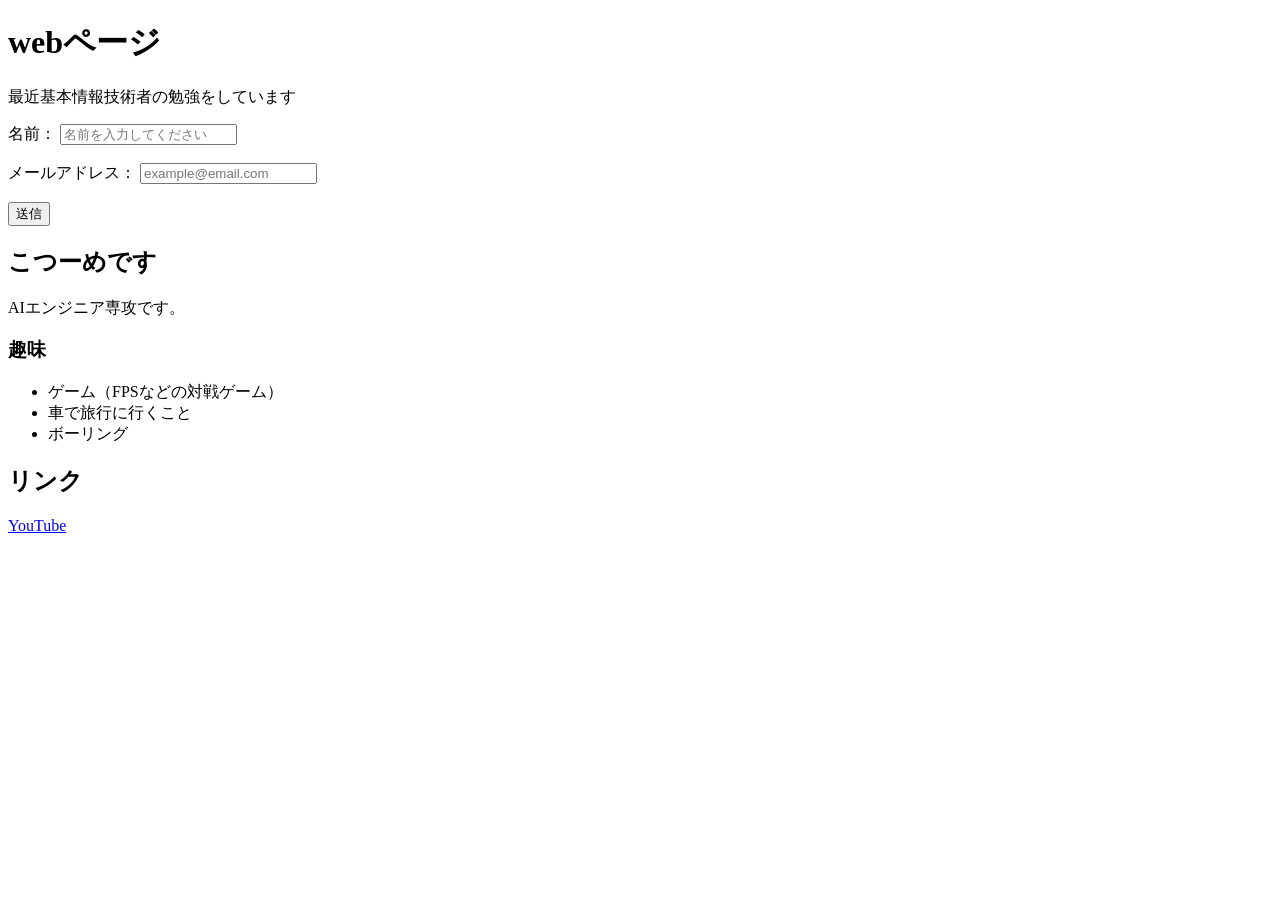
<file: session02/exercise/index.html>
<!DOCTYPE html>
<html lang="ja">
<head>
    <meta charset="UTF-8">
    <meta name="viewport" content="width=device-width, initial-scale=1.0">
    <title>プロフィール</title>
</head>
<body>
    <header>

    <h1>webページ</h1>

    <p>
        最近基本情報技術者の勉強をしています
    </p>
    </header>

    <form action="#" method="post">
        <div>
            <label for="name">名前：</label>
            <input type="text"  placeholder="名前を入力してください">
        </div>
        <br>
        <div>
            <label for="email">メールアドレス：</label>
            <input type="email"   placeholder="example@email.com">
        </div>
        <br>
        <div>
            <button type="submit">送信</button>
        </div>
    </form>

    <main>
        <section>

        </section>
    <h2>こつーめです</h2> 
    <p>AIエンジニア専攻です。</p>
    <h3>趣味</h3>
    </section>

    <section> 
    <ul>
        <li>ゲーム（FPSなどの対戦ゲーム）</li>
        <li>車で旅行に行くこと</li>
        <li>ボーリング</li>
    </ul>

    <h2>リンク</h2>
    <p>
        <a href="https://www.youtube.com" target="_blank" rel="noopener noreferrer">YouTube</a>
    </p>
    </section>

</main>

</body>
</html>
</file>
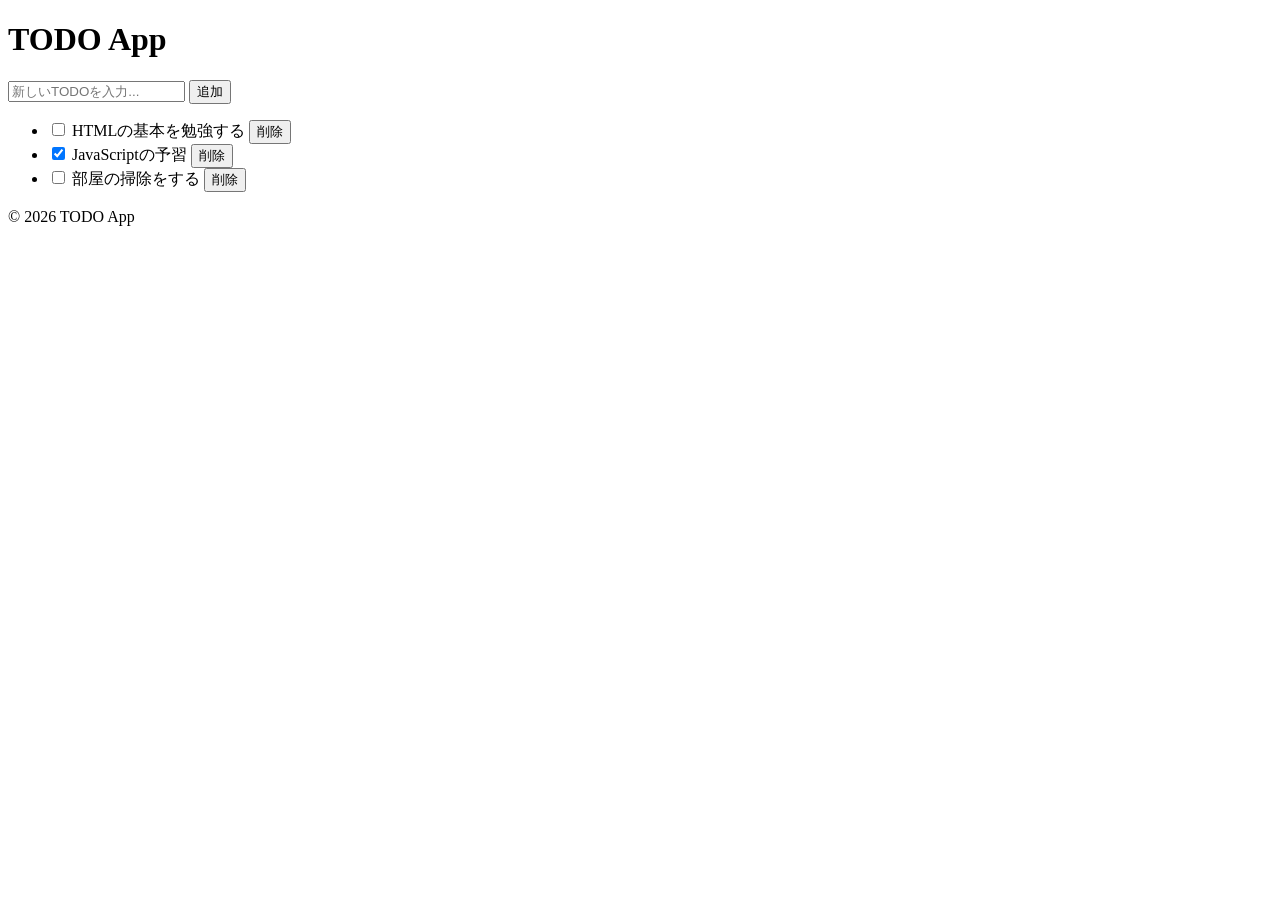
<file: session02/exercise/todo.html>
<!doctype html>
<html lang="ja">
  <head>
    <meta charset="UTF-8" />
    <meta name="viewport" content="width=device-width, initial-scale=1.0" />
    <title>TODO App</title>
  </head>
  <body>
    
    <header>
      <h1>TODO App</h1>
    </header>
    
    <main>
      <form id="todo-form">
        <input type="text" id="todo-input" placeholder="新しいTODOを入力..." required />
        <button type="submit">追加</button>
      </form>
      <ul id="todo-list">
        <li>
          <label>
            <input type="checkbox" />
            <span>HTMLの基本を勉強する</span>
          </label>
          <button type="button">削除</button>
        </li>

        <li>
          <label>
            <input type="checkbox" checked />
            <span>JavaScriptの予習</span>
          </label>
          <button type="button">削除</button>
        </li>

        <li>
          <label>
            <input type="checkbox" />
            <span>部屋の掃除をする</span>
          </label>
          <button type="button">削除</button>
        </li>
      </ul>
    </main>

    <footer>
      <p>&copy; 2026 TODO App</p>
    </footer>
  </body>
</html>
</file>
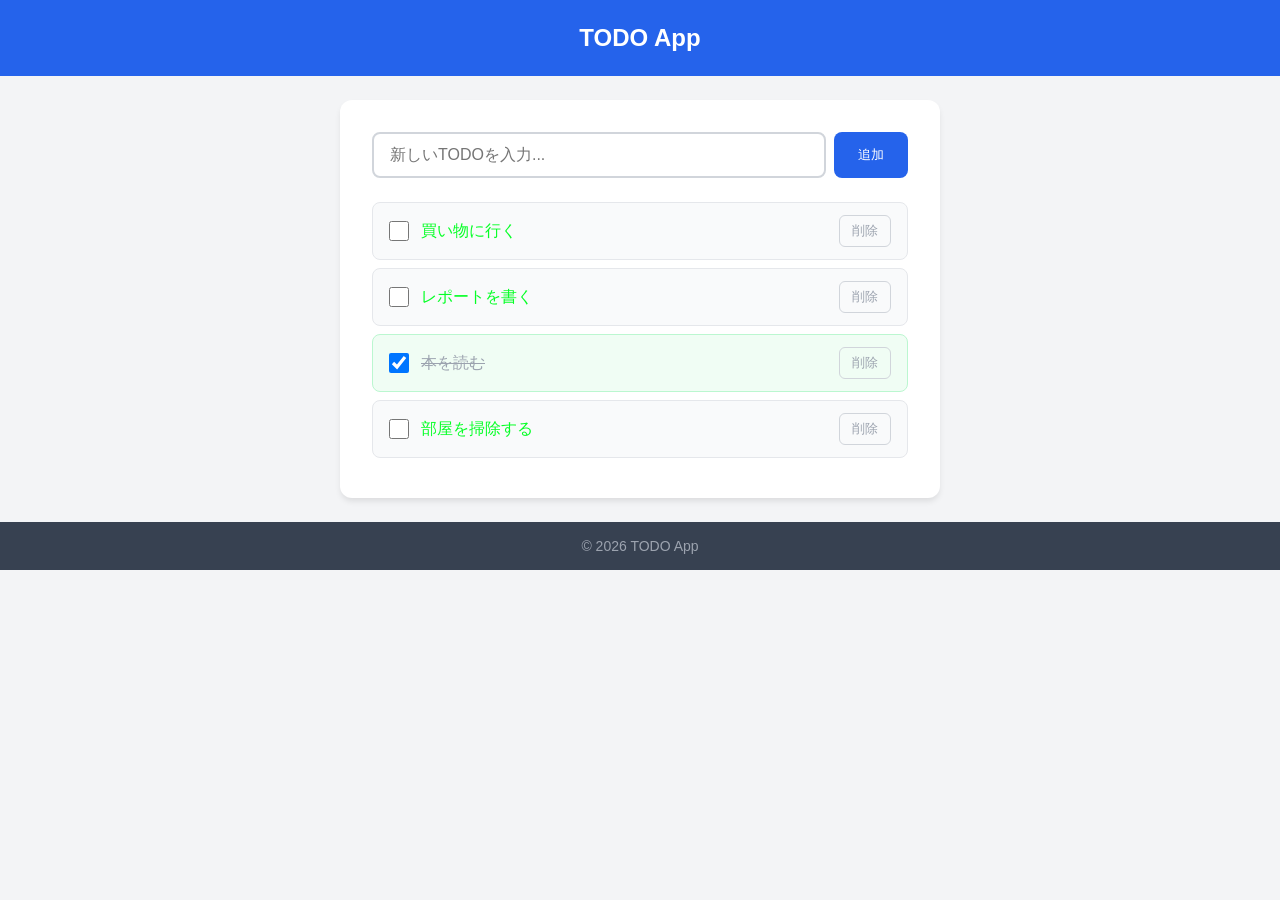
<file: session03/exercise/todo.html>
<!doctype html>
<html lang="ja">
  <head>
    <meta charset="UTF-8" />
    <meta name="viewport" content="width=device-width, initial-scale=1.0" />
    <title>TODO App</title>
    <!-- ヒント: 外部CSSファイルを読み込もう -->
    <link rel="stylesheet" href="style.css">
  </head>

  <body>
    <!-- ヘッダー（第2回の正解にclass名を追加） -->
    <header class="header">
      <h1>TODO App</h1>
    </header>

    <!-- メインコンテンツ -->
    <main class="todo-card">
      <!-- TODO入力エリア -->
      <form id="todo-form" class="input-area">
        <input
          type="text"
          id="todo-input"
          class="todo-input"
          placeholder="新しいTODOを入力..."
        />
        <button type="submit" class="todo-button">追加</button>
      </form>

      <!-- TODOリスト -->
      <ul id="todo-list" class="todo-list">
        <li class="todo-item">
          <label class="todo-label">
            <input type="checkbox" class="todo-checkbox" />
            <span class="todo-title">買い物に行く</span>
          </label>
          <button class="delete-button">削除</button>
        </li>

        <li class="todo-item">
          <label class="todo-label">
            <input type="checkbox" class="todo-checkbox" />
            <span class="todo-title">レポートを書く</span>
          </label>
          <button class="delete-button">削除</button>
        </li>

        <li class="todo-item done">
          <label class="todo-label">
            <input type="checkbox" class="todo-checkbox" checked />
            <span class="todo-title">本を読む</span>
          </label>
          <button class="delete-button">削除</button>
        </li>

        <li class="todo-item">
          <label class="todo-label">
            <input type="checkbox" class="todo-checkbox" />
            <span class="todo-title">部屋を掃除する</span>
          </label>
          <button class="delete-button">削除</button>
        </li>
      </ul>
    </main>

    <!-- フッター -->
    <footer class="footer">
      <p>&copy; 2026 TODO App</p>
    </footer>
  </body>
</html>
</file>
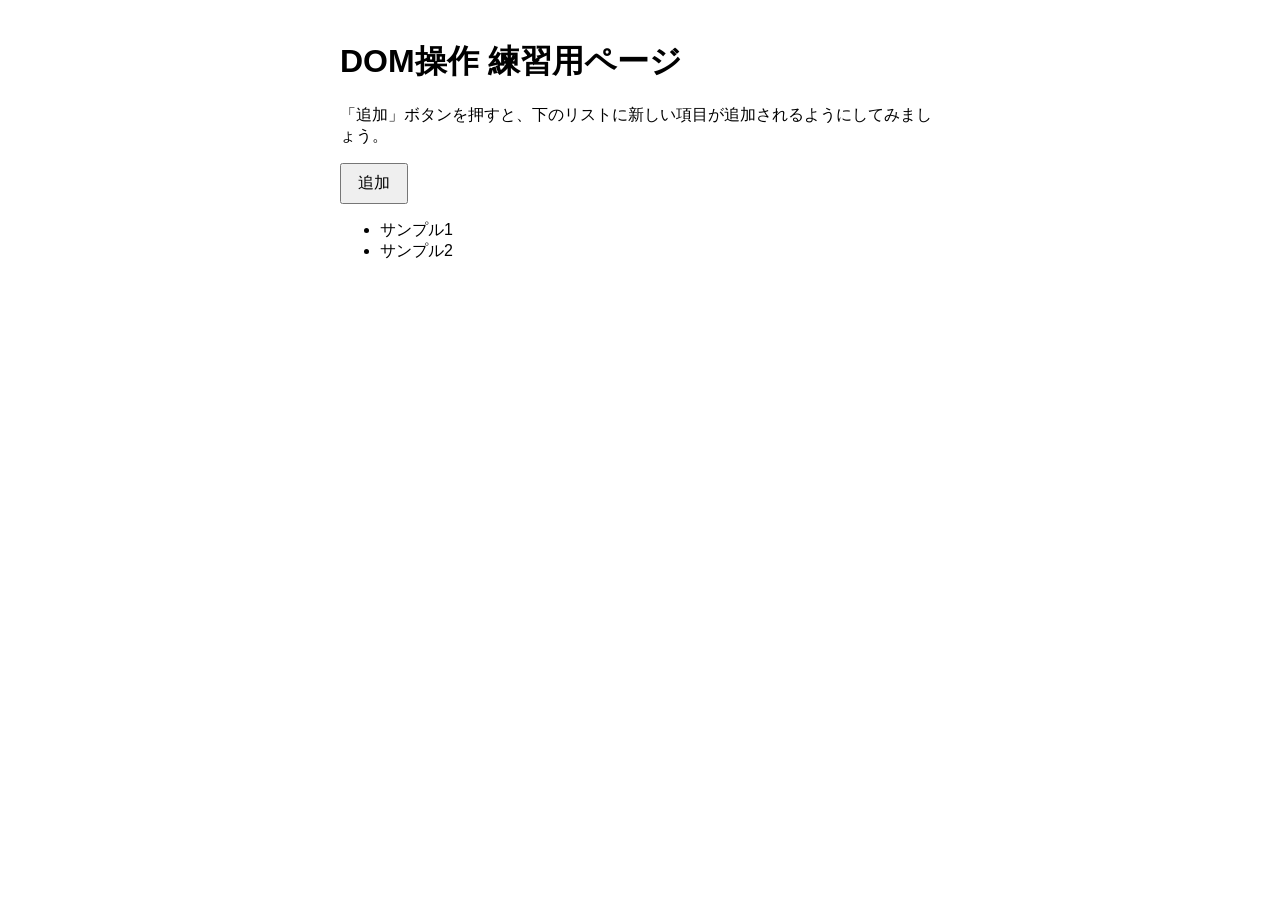
<file: session04/exercise/dom-example.html>
<!doctype html>
<html lang="ja">
  <head>
    <meta charset="UTF-8" />
    <title>DOM操作 練習用</title>
    <style>
      body {
        font-family: sans-serif;
        max-width: 600px;
        margin: 40px auto;
        padding: 0 20px;
      }
      button {
        padding: 8px 16px;
        font-size: 16px;
        cursor: pointer;
      }
      ul {
        margin-top: 16px;
      }
    </style>
  </head>
  <body>
    <h1>DOM操作 練習用ページ</h1>

    <p>
      「追加」ボタンを押すと、下のリストに新しい項目が追加されるようにしてみましょう。
    </p>

    <button id="add-item-btn">追加</button>

    <ul id="item-list">
      <li>サンプル1</li>
      <li>サンプル2</li>
    </ul>

    <script>
      // 要素の取得 アイテムを追加するボタンとリストを取得
      const addItemBtn = document.getElementById("add-item-btn");
      const itemList = document.getElementById("item-list");

// 「追加」ボタンをクリックしたときの処理
      addItemBtn.addEventListener("click", () => {
  // 新しいli要素を作成して追加
      const newItem = document.createElement("li");
      newItem.textContent = "二郎系ラーメン";
      itemList.appendChild(newItem);
      });// ↓↓↓ ここから下に、スライドのコードを書いてください ↓↓↓
    </script>
  </body>
</html>
</file>
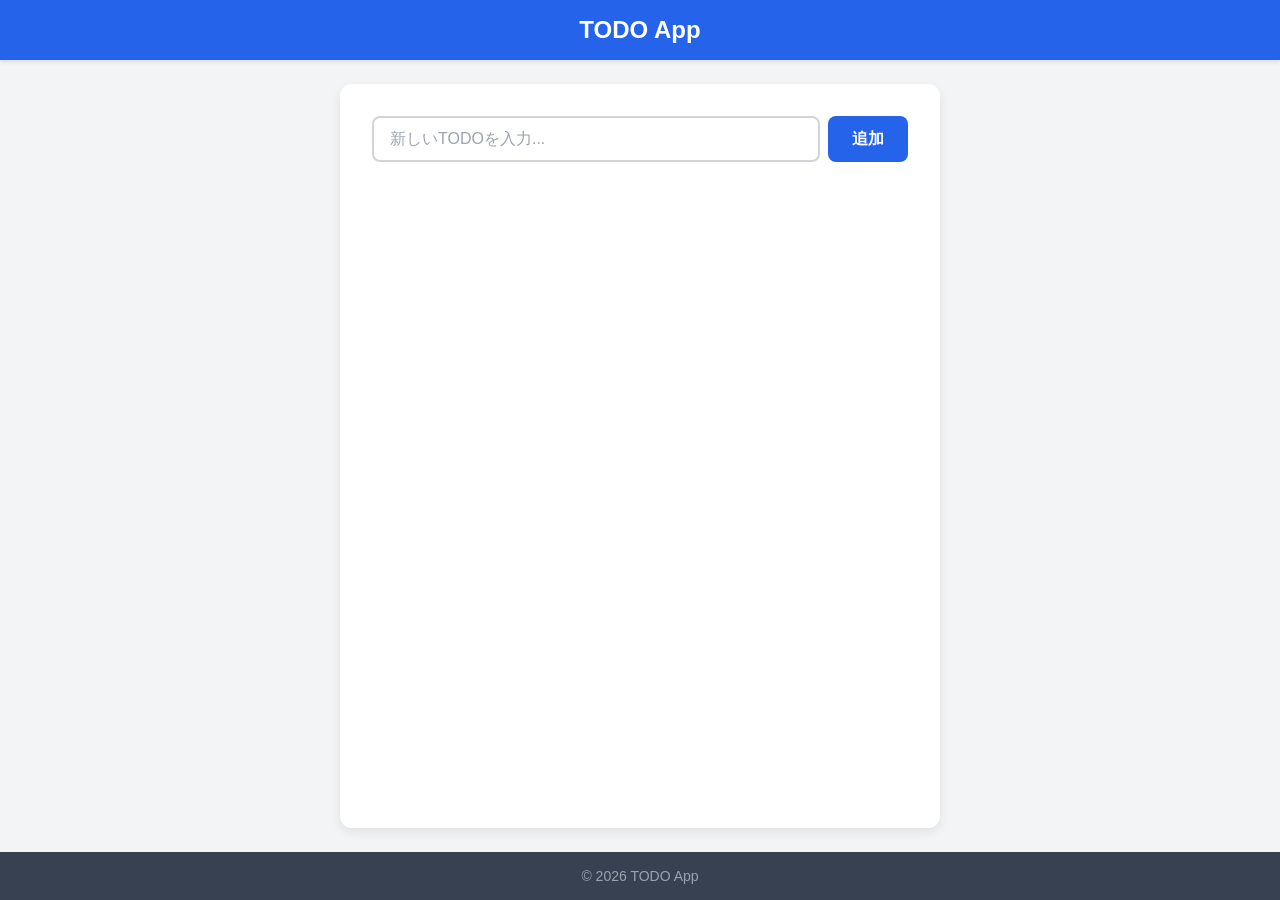
<file: session04/exercise/todo.html>
<!DOCTYPE html>
<html lang="ja">
<head>
  <meta charset="UTF-8">
  <meta name="viewport" content="width=device-width, initial-scale=1.0">
  <title>TODO App</title>
  <link rel="stylesheet" href="style.css">
</head>
<body>
  <!-- ヘッダー -->
  <header class="header">
    <h1>TODO App</h1>
  </header>

  <!-- メインコンテンツ -->
  <main class="todo-card">
      <!-- TODO入力フォーム -->
      <form id="todo-form" class="input-area">
        <input
          type="text"
          id="todo-input"
          class="todo-input"
          placeholder="新しいTODOを入力..."
          autocomplete="off"
        >
        <button type="submit" class="todo-button">追加</button>
      </form>

      <!-- TODOリスト（JavaScriptで動的に生成する） -->
      <ul id="todo-list" class="todo-list">
        <!-- ここにJavaScriptでTODOアイテムが追加されます -->
      </ul>

  </main>

  <!-- フッター -->
  <footer class="footer">
    <p>&copy; 2026 TODO App</p>
  </footer>

  <!-- JavaScriptの読み込み（bodyの最後に配置） -->
  <script src="app.js"></script>
</body>
</html>
</file>
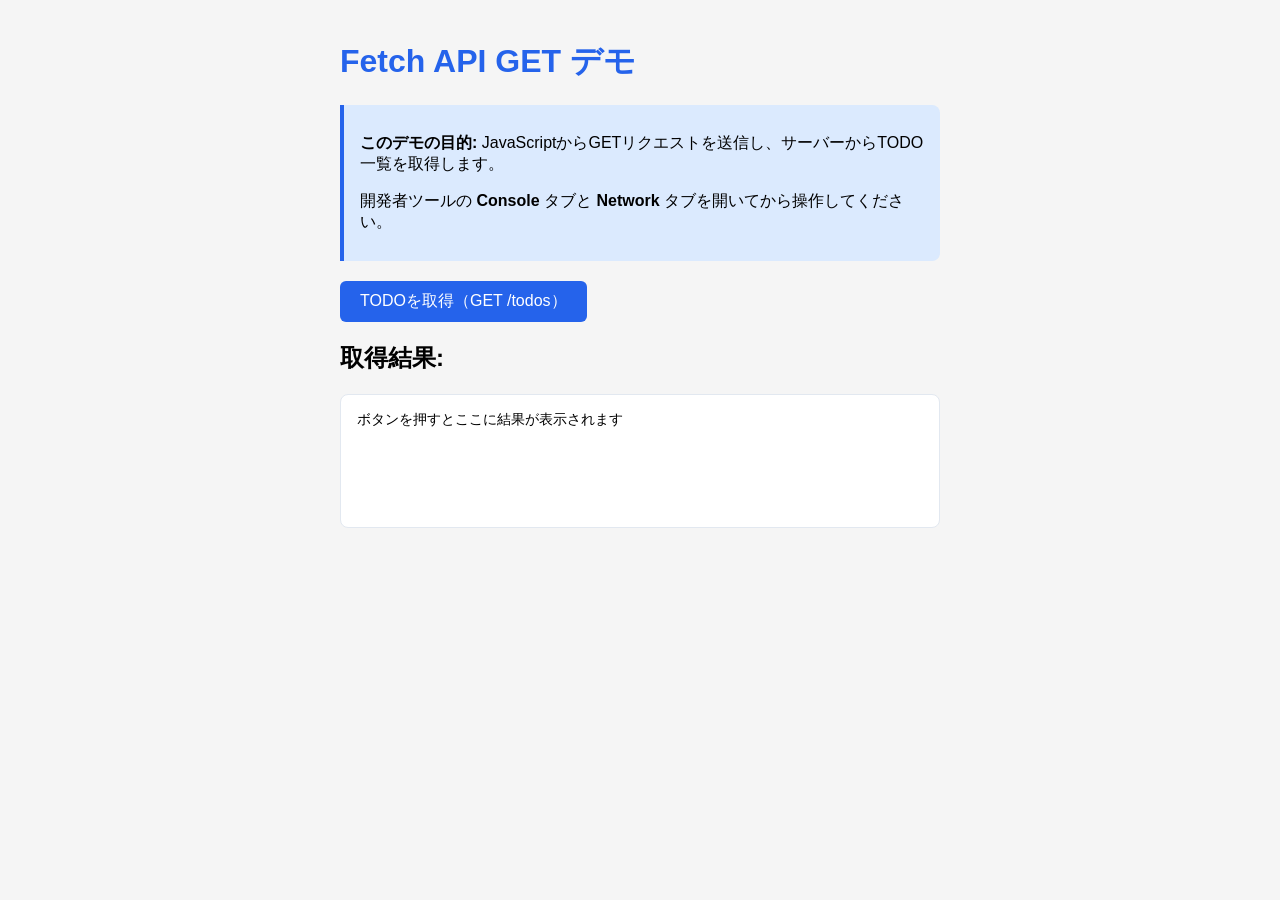
<file: session07/exercise/fetch-get-example.html>
<!DOCTYPE html>
<html lang="ja">
<head>
  <meta charset="UTF-8">
  <meta name="viewport" content="width=device-width, initial-scale=1.0">
  <title>Fetch API GET デモ</title>
  <style>
    body {
      font-family: "Helvetica Neue", Arial, "Hiragino Kaku Gothic ProN", sans-serif;
      max-width: 600px;
      margin: 40px auto;
      padding: 0 20px;
      background-color: #f5f5f5;
    }
    h1 {
      color: #2563eb;
    }
    button {
      background-color: #2563eb;
      color: white;
      border: none;
      padding: 10px 20px;
      border-radius: 6px;
      font-size: 16px;
      cursor: pointer;
    }
    button:hover {
      background-color: #1d4ed8;
    }
    #result {
      margin-top: 20px;
      padding: 16px;
      background-color: white;
      border-radius: 8px;
      border: 1px solid #e2e8f0;
      min-height: 100px;
      white-space: pre-wrap;
      font-family: monospace;
      font-size: 14px;
    }
    .info {
      background-color: #dbeafe;
      border-left: 4px solid #2563eb;
      padding: 12px 16px;
      margin-bottom: 20px;
      border-radius: 0 8px 8px 0;
    }
  </style>
</head>
<body>
  <h1>Fetch API GET デモ</h1>

  <div class="info">
    <p><strong>このデモの目的:</strong> JavaScriptからGETリクエストを送信し、サーバーからTODO一覧を取得します。</p>
    <p>開発者ツールの <strong>Console</strong> タブと <strong>Network</strong> タブを開いてから操作してください。</p>
  </div>

  <button onclick="getTodos()">TODOを取得（GET /todos）</button>

  <h2>取得結果:</h2>
  <div id="result">ボタンを押すとここに結果が表示されます</div>

  <script>
    // =====================================================
    // Fetch API を使った GET リクエストのデモ
    // =====================================================

    // サーバーのURL（FastAPIが起動しているアドレス）
    const API_URL = "http://localhost:8000";

    // async/await を使った GET リクエスト
    async function getTodos() {
      console.log("--- GET /todos を実行します ---");

      try {
        // Step 1: fetch() でGETリクエストを送信
        //   fetch() はデフォルトでGETメソッドを使う
        console.log("Step 1: fetch() でリクエスト送信...");
        const response = await fetch(`${API_URL}/todos`);

        // Step 2: レスポンスのステータスを確認
        console.log("Step 2: レスポンス受信");
        console.log("  ステータスコード:", response.status);
        console.log("  OK?:", response.ok);

        // Step 3: レスポンスのbodyをJSON形式で解析
        //   response.json() はPromiseを返すのでawaitが必要
        console.log("Step 3: JSONを解析中...");
        const data = await response.json();

        // Step 4: 取得したデータを表示
        console.log("Step 4: データ取得完了!");
        console.log("  取得したTODO一覧:", data);
        console.log("  TODO数:", data.length);

        // 画面にも表示
        const resultDiv = document.getElementById("result");
        resultDiv.textContent = JSON.stringify(data, null, 2);

      } catch (error) {
        // エラーが発生した場合（サーバーが起動していない、CORSエラーなど）
        console.error("エラーが発生しました:", error);
        document.getElementById("result").textContent =
          "エラー: " + error.message + "\n\nサーバーが起動しているか確認してください。\nCORSエラーの場合はConsoleを確認してください。";
      }
    }
  </script>
</body>
</html>
</file>
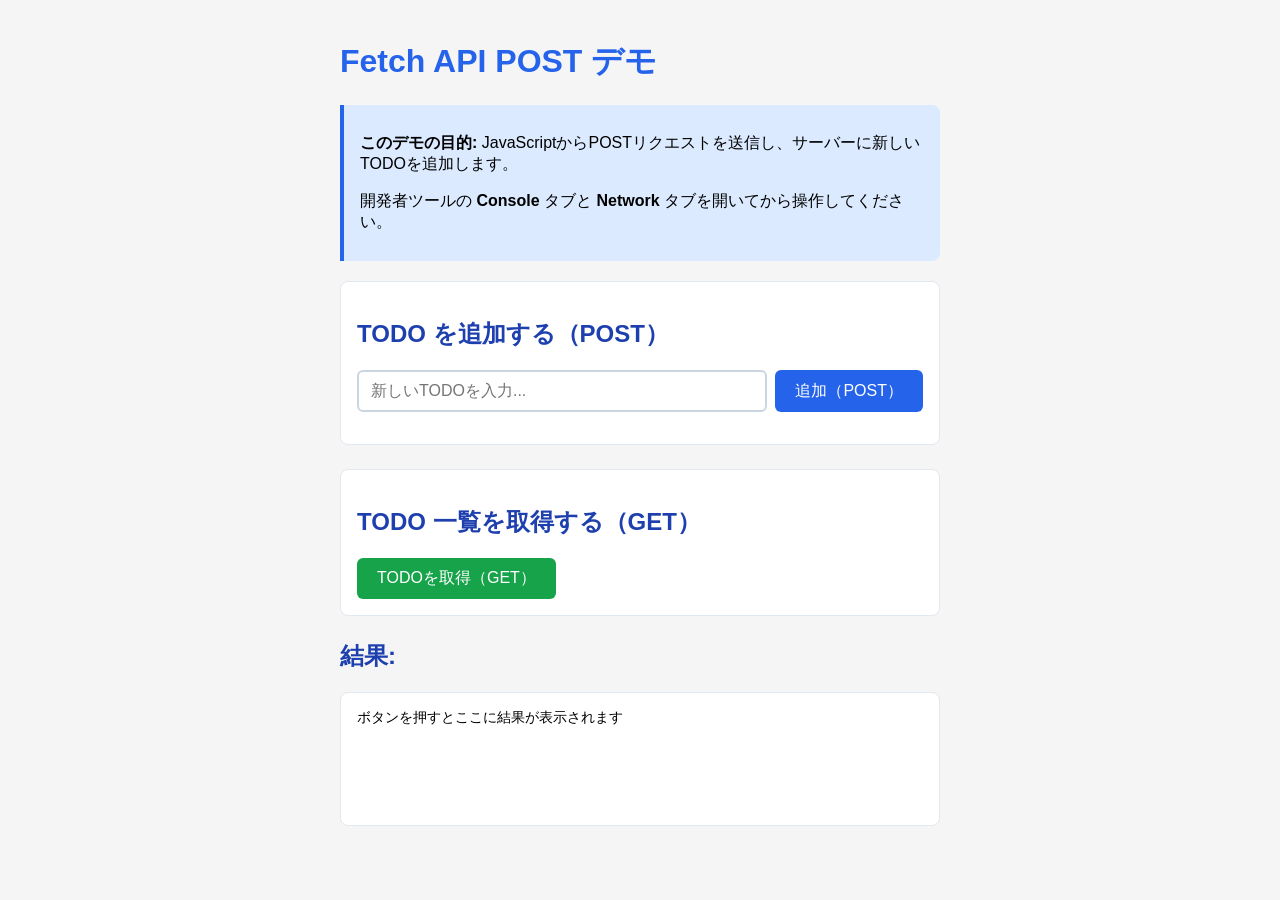
<file: session07/exercise/fetch-post-example.html>
<!DOCTYPE html>
<html lang="ja">
<head>
  <meta charset="UTF-8">
  <meta name="viewport" content="width=device-width, initial-scale=1.0">
  <title>Fetch API POST デモ</title>
  <style>
    body {
      font-family: "Helvetica Neue", Arial, "Hiragino Kaku Gothic ProN", sans-serif;
      max-width: 600px;
      margin: 40px auto;
      padding: 0 20px;
      background-color: #f5f5f5;
    }
    h1 {
      color: #2563eb;
    }
    h2 {
      color: #1e40af;
    }
    .input-group {
      display: flex;
      gap: 8px;
      margin-bottom: 16px;
    }
    input[type="text"] {
      flex: 1;
      padding: 10px 12px;
      border: 2px solid #cbd5e1;
      border-radius: 6px;
      font-size: 16px;
    }
    input[type="text"]:focus {
      outline: none;
      border-color: #2563eb;
    }
    button {
      background-color: #2563eb;
      color: white;
      border: none;
      padding: 10px 20px;
      border-radius: 6px;
      font-size: 16px;
      cursor: pointer;
    }
    button:hover {
      background-color: #1d4ed8;
    }
    .btn-green {
      background-color: #16a34a;
    }
    .btn-green:hover {
      background-color: #15803d;
    }
    #result {
      margin-top: 20px;
      padding: 16px;
      background-color: white;
      border-radius: 8px;
      border: 1px solid #e2e8f0;
      min-height: 100px;
      white-space: pre-wrap;
      font-family: monospace;
      font-size: 14px;
    }
    .info {
      background-color: #dbeafe;
      border-left: 4px solid #2563eb;
      padding: 12px 16px;
      margin-bottom: 20px;
      border-radius: 0 8px 8px 0;
    }
    .section {
      margin-bottom: 24px;
      padding: 16px;
      background-color: white;
      border-radius: 8px;
      border: 1px solid #e2e8f0;
    }
  </style>
</head>
<body>
  <h1>Fetch API POST デモ</h1>

  <div class="info">
    <p><strong>このデモの目的:</strong> JavaScriptからPOSTリクエストを送信し、サーバーに新しいTODOを追加します。</p>
    <p>開発者ツールの <strong>Console</strong> タブと <strong>Network</strong> タブを開いてから操作してください。</p>
  </div>

  <div class="section">
    <h2>TODO を追加する（POST）</h2>
    <div class="input-group">
      <input type="text" id="todoInput" placeholder="新しいTODOを入力...">
      <button onclick="addTodo()">追加（POST）</button>
    </div>
  </div>

  <div class="section">
    <h2>TODO 一覧を取得する（GET）</h2>
    <button class="btn-green" onclick="getTodos()">TODOを取得（GET）</button>
  </div>

  <h2>結果:</h2>
  <div id="result">ボタンを押すとここに結果が表示されます</div>

  <script>
    // =====================================================
    // Fetch API を使った POST リクエストのデモ
    // =====================================================

    const API_URL = "http://localhost:8000";

    // ----- GET: TODO一覧を取得 -----
    async function getTodos() {
      console.log("--- GET /todos を実行します ---");
      try {
        const response = await fetch(`${API_URL}/todos`);
        const data = await response.json();
        console.log("取得したTODO一覧:", data);
        document.getElementById("result").textContent =
          "GET /todos のレスポンス:\n" + JSON.stringify(data, null, 2);
      } catch (error) {
        console.error("GETエラー:", error);
        document.getElementById("result").textContent = "エラー: " + error.message;
      }
    }

    // ----- POST: 新しいTODOを追加 -----
    async function addTodo() {
      const input = document.getElementById("todoInput");
      const title = input.value.trim();

      if (!title) {
        alert("TODOを入力してください");
        return;
      }

      console.log("--- POST /todos を実行します ---");
      console.log("送信するデータ:", { title: title });

      try {
        // Step 1: POSTリクエストの設定
        //   method: HTTPメソッドを指定
        //   headers: 送信するデータの形式を宣言
        //   body: 送信するデータ（JSON文字列に変換）
        const requestBody = { title: title };
        console.log("Step 1: リクエスト設定");
        console.log("  method: POST");
        console.log("  Content-Type: application/json");
        console.log("  body (JSオブジェクト):", requestBody);
        console.log("  body (JSON文字列):", JSON.stringify(requestBody));

        // Step 2: fetch() でPOSTリクエストを送信
        console.log("Step 2: fetch() でリクエスト送信...");
        const response = await fetch(`${API_URL}/todos`, {
          method: "POST",
          headers: {
            "Content-Type": "application/json"
          },
          body: JSON.stringify(requestBody)
        });

        // Step 3: レスポンスを確認
        console.log("Step 3: レスポンス受信");
        console.log("  ステータスコード:", response.status);
        const data = await response.json();
        console.log("  レスポンスデータ:", data);
        console.log("  サーバーが付与したID:", data.id);

        // Step 4: 画面に表示
        document.getElementById("result").textContent =
          "POST /todos のレスポンス:\n" + JSON.stringify(data, null, 2);

        // 入力欄をクリア
        input.value = "";

      } catch (error) {
        console.error("POSTエラー:", error);
        document.getElementById("result").textContent = "エラー: " + error.message;
      }
    }

    // Enterキーでも追加できるようにする
    document.getElementById("todoInput").addEventListener("keydown", function(e) {
      if (e.key === "Enter") {
        addTodo();
      }
    });
  </script>
</body>
</html>
</file>
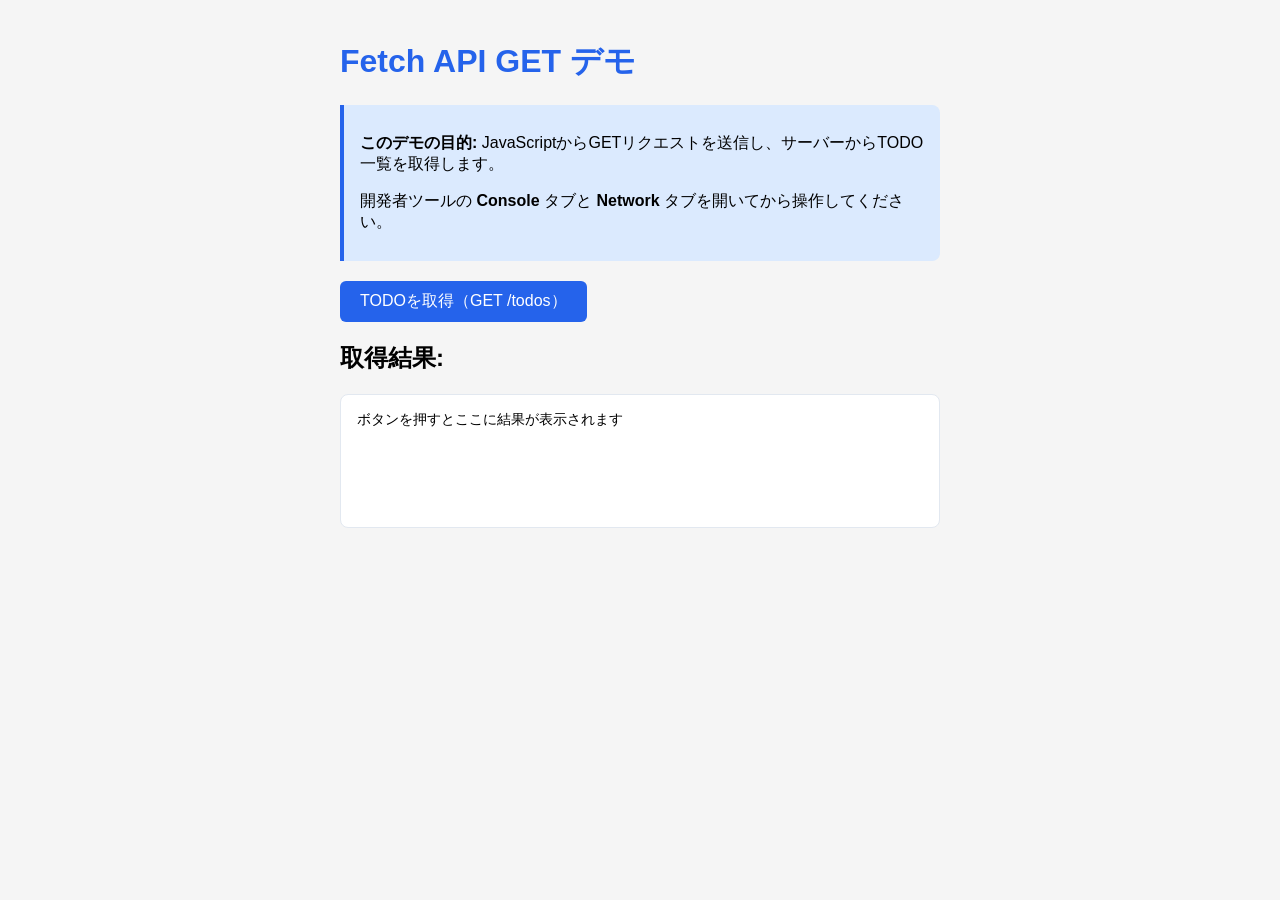
<file: session07/exercise/static/fetch-get-example.html>
<!doctype html>
<html lang="ja">
  <head>
    <meta charset="UTF-8" />
    <meta name="viewport" content="width=device-width, initial-scale=1.0" />
    <title>Fetch API GET デモ</title>
    <style>
      body {
        font-family:
          "Helvetica Neue", Arial, "Hiragino Kaku Gothic ProN", sans-serif;
        max-width: 600px;
        margin: 40px auto;
        padding: 0 20px;
        background-color: #f5f5f5;
      }
      h1 {
        color: #2563eb;
      }
      button {
        background-color: #2563eb;
        color: white;
        border: none;
        padding: 10px 20px;
        border-radius: 6px;
        font-size: 16px;
        cursor: pointer;
      }
      button:hover {
        background-color: #1d4ed8;
      }
      #result {
        margin-top: 20px;
        padding: 16px;
        background-color: white;
        border-radius: 8px;
        border: 1px solid #e2e8f0;
        min-height: 100px;
        white-space: pre-wrap;
        font-family: monospace;
        font-size: 14px;
      }
      .info {
        background-color: #dbeafe;
        border-left: 4px solid #2563eb;
        padding: 12px 16px;
        margin-bottom: 20px;
        border-radius: 0 8px 8px 0;
      }
    </style>
  </head>
  <body>
    <h1>Fetch API GET デモ</h1>

    <div class="info">
      <p>
        <strong>このデモの目的:</strong>
        JavaScriptからGETリクエストを送信し、サーバーからTODO一覧を取得します。
      </p>
      <p>
        開発者ツールの <strong>Console</strong> タブと
        <strong>Network</strong> タブを開いてから操作してください。
      </p>
    </div>

    <button onclick="getTodos()">TODOを取得（GET /todos）</button>

    <h2>取得結果:</h2>
    <div id="result">ボタンを押すとここに結果が表示されます</div>

    <script>
      // =====================================================
      // Fetch API を使った GET リクエストのデモ
      // =====================================================

      // このページは FastAPI の static フォルダから配信される。
      // 画面とAPIが同じサーバー（同一オリジン）なので、相対パス "/todos" で呼べる。

      // async/await を使った GET リクエスト
      async function getTodos() {
        console.log("--- GET /todos を実行します ---");

        try {
          // Step 1: fetch() でGETリクエストを送信
          //   fetch() はデフォルトでGETメソッドを使う
          console.log("Step 1: fetch() でリクエスト送信...");
          const response = await fetch("/todos");

          // Step 2: レスポンスのステータスを確認
          console.log("Step 2: レスポンス受信");
          console.log("  ステータスコード:", response.status);
          console.log("  OK?:", response.ok);

          // Step 3: レスポンスのbodyをJSON形式で解析
          //   response.json() はPromiseを返すのでawaitが必要
          console.log("Step 3: JSONを解析中...");
          const data = await response.json();

          // Step 4: 取得したデータを表示
          console.log("Step 4: データ取得完了!");
          console.log("  取得したTODO一覧:", data);
          console.log("  TODO数:", data.length);

          // 画面にも表示
          const resultDiv = document.getElementById("result");
          resultDiv.textContent = JSON.stringify(data, null, 2);
        } catch (error) {
          // エラーが発生した場合（サーバーが起動していないなど）
          console.error("エラーが発生しました:", error);
          document.getElementById("result").textContent =
            "エラー: " +
            error.message +
            "\n\nサーバーが起動しているか確認してください。";
        }
      }
    </script>
  </body>
</html>
</file>
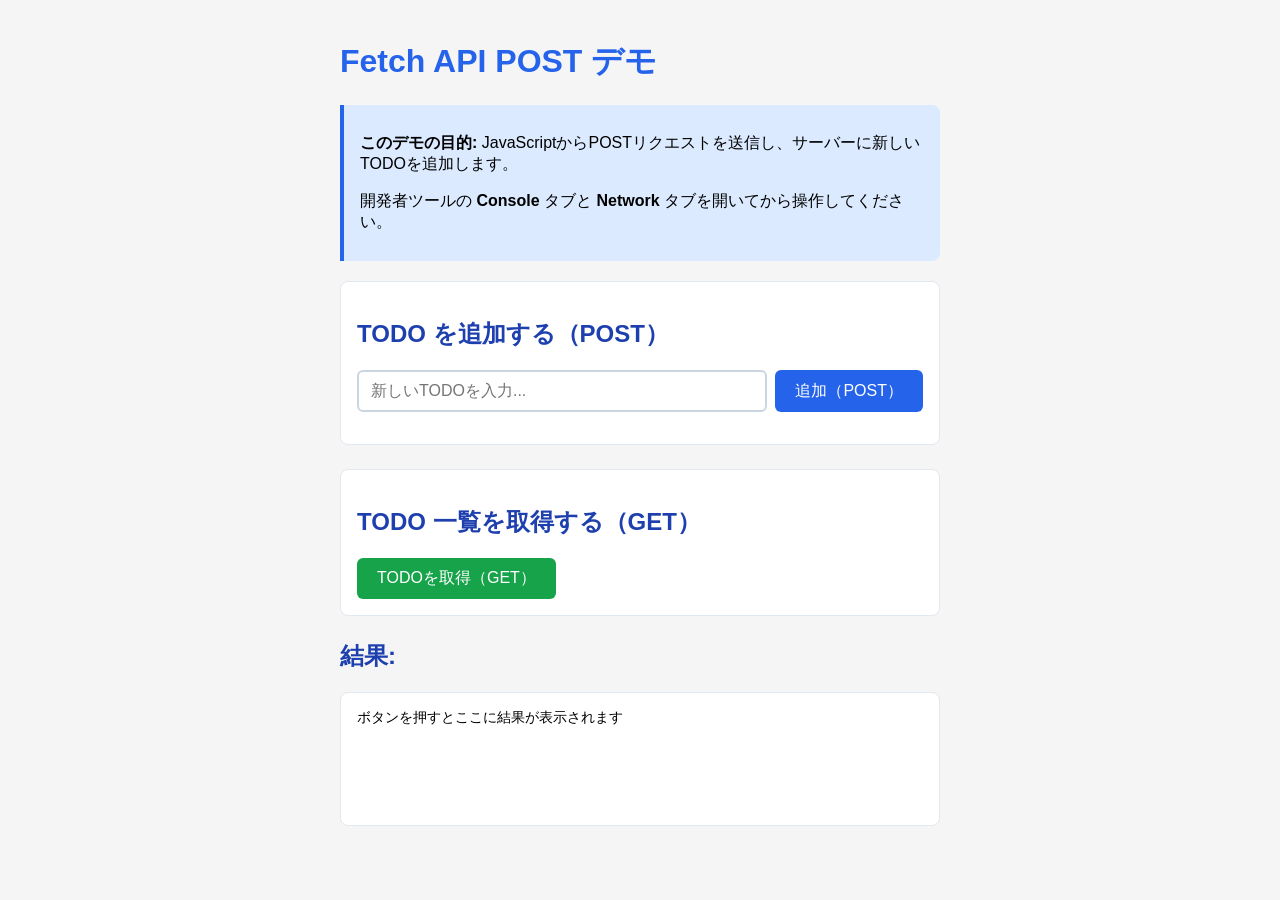
<file: session07/exercise/static/fetch-post-example.html>
<!doctype html>
<html lang="ja">
  <head>
    <meta charset="UTF-8" />
    <meta name="viewport" content="width=device-width, initial-scale=1.0" />
    <title>Fetch API POST デモ</title>
    <style>
      body {
        font-family:
          "Helvetica Neue", Arial, "Hiragino Kaku Gothic ProN", sans-serif;
        max-width: 600px;
        margin: 40px auto;
        padding: 0 20px;
        background-color: #f5f5f5;
      }
      h1 {
        color: #2563eb;
      }
      h2 {
        color: #1e40af;
      }
      .input-group {
        display: flex;
        gap: 8px;
        margin-bottom: 16px;
      }
      input[type="text"] {
        flex: 1;
        padding: 10px 12px;
        border: 2px solid #cbd5e1;
        border-radius: 6px;
        font-size: 16px;
      }
      input[type="text"]:focus {
        outline: none;
        border-color: #2563eb;
      }
      button {
        background-color: #2563eb;
        color: white;
        border: none;
        padding: 10px 20px;
        border-radius: 6px;
        font-size: 16px;
        cursor: pointer;
      }
      button:hover {
        background-color: #1d4ed8;
      }
      .btn-green {
        background-color: #16a34a;
      }
      .btn-green:hover {
        background-color: #15803d;
      }
      #result {
        margin-top: 20px;
        padding: 16px;
        background-color: white;
        border-radius: 8px;
        border: 1px solid #e2e8f0;
        min-height: 100px;
        white-space: pre-wrap;
        font-family: monospace;
        font-size: 14px;
      }
      .info {
        background-color: #dbeafe;
        border-left: 4px solid #2563eb;
        padding: 12px 16px;
        margin-bottom: 20px;
        border-radius: 0 8px 8px 0;
      }
      .section {
        margin-bottom: 24px;
        padding: 16px;
        background-color: white;
        border-radius: 8px;
        border: 1px solid #e2e8f0;
      }
    </style>
  </head>
  <body>
    <h1>Fetch API POST デモ</h1>

    <div class="info">
      <p>
        <strong>このデモの目的:</strong>
        JavaScriptからPOSTリクエストを送信し、サーバーに新しいTODOを追加します。
      </p>
      <p>
        開発者ツールの <strong>Console</strong> タブと
        <strong>Network</strong> タブを開いてから操作してください。
      </p>
    </div>

    <div class="section">
      <h2>TODO を追加する（POST）</h2>
      <div class="input-group">
        <input type="text" id="todoInput" placeholder="新しいTODOを入力..." />
        <button onclick="addTodo()">追加（POST）</button>
      </div>
    </div>

    <div class="section">
      <h2>TODO 一覧を取得する（GET）</h2>
      <button class="btn-green" onclick="getTodos()">TODOを取得（GET）</button>
    </div>

    <h2>結果:</h2>
    <div id="result">ボタンを押すとここに結果が表示されます</div>

    <script>
      // =====================================================
      // Fetch API を使った POST リクエストのデモ
      // =====================================================

      // このページは FastAPI の static フォルダから配信される。
      // 画面とAPIが同じサーバー（同一オリジン）なので、相対パス "/todos" で呼べる。

      // ----- GET: TODO一覧を取得 -----
      async function getTodos() {
        console.log("--- GET /todos を実行します ---");
        try {
          const response = await fetch("/todos");
          const data = await response.json();
          console.log("取得したTODO一覧:", data);
          document.getElementById("result").textContent =
            "GET /todos のレスポンス:\n" + JSON.stringify(data, null, 2);
        } catch (error) {
          console.error("GETエラー:", error);
          document.getElementById("result").textContent =
            "エラー: " + error.message;
        }
      }

      // ----- POST: 新しいTODOを追加 -----
      async function addTodo() {
        const input = document.getElementById("todoInput");
        const title = input.value.trim();

        if (!title) {
          alert("TODOを入力してください");
          return;
        }

        console.log("--- POST /todos を実行します ---");
        console.log("送信するデータ:", { title: title });

        try {
          // Step 1: POSTリクエストの設定
          //   method: HTTPメソッドを指定
          //   headers: 送信するデータの形式を宣言
          //   body: 送信するデータ（JSON文字列に変換）
          const requestBody = { title: title };
          console.log("Step 1: リクエスト設定");
          console.log("  method: POST");
          console.log("  Content-Type: application/json");
          console.log("  body (JSオブジェクト):", requestBody);
          console.log("  body (JSON文字列):", JSON.stringify(requestBody));

          // Step 2: fetch() でPOSTリクエストを送信
          console.log("Step 2: fetch() でリクエスト送信...");
          const response = await fetch("/todos", {
            method: "POST",
            headers: {
              "Content-Type": "application/json",
            },
            body: JSON.stringify(requestBody),
          });

          // Step 3: レスポンスを確認
          console.log("Step 3: レスポンス受信");
          console.log("  ステータスコード:", response.status);
          const data = await response.json();
          console.log("  レスポンスデータ:", data);
          console.log("  サーバーが付与したID:", data.id);

          // Step 4: 画面に表示
          document.getElementById("result").textContent =
            "POST /todos のレスポンス:\n" + JSON.stringify(data, null, 2);

          // 入力欄をクリア
          input.value = "";
        } catch (error) {
          console.error("POSTエラー:", error);
          document.getElementById("result").textContent =
            "エラー: " + error.message;
        }
      }

      // Enterキーでも追加できるようにする
      document
        .getElementById("todoInput")
        .addEventListener("keydown", function (e) {
          if (e.key === "Enter") {
            addTodo();
          }
        });
    </script>
  </body>
</html>
</file>
<file: session03/exercise/style.css>
* {
  margin: 0;
  padding: 0;
  box-sizing: border-box;
}

body {
  font-family: "Helvetica Neue", Arial, "Hiragino Sans", "Noto Sans JP", sans-serif;
  background-color: #f3f4f6;
  color: #333;
}

/* --- 2. ヘッダー ---
   ヒント: 背景色 #2563eb, 文字色 white, padding, text-align: center */

.header {
  background-color: #2563eb;
  color: white;
  padding: 24px;
  text-align: center;
}

.header h1 {
  font-size: 24px;
}

h1 {
  text-align: center;
}

/* --- 3. メインコンテンツ --- */
/* 必要に応じて記載するエリア（スターター通り空欄でもエラーにならないようセレクタは省略します） */

/* --- 4. TODOカード ---
   ヒント: 白背景, max-width: 600px, margin: 24px auto で中央配置
          padding: 32px, border-radius: 12px, box-shadow */

.todo-card {
  background-color: white;
  max-width: 600px;
  margin: 24px auto;
  padding: 32px;
  border-radius: 12px;
  box-shadow: 0 4px 6px -1px rgba(0, 0, 0, 0.1);
}

/* --- 5. 入力エリア ---
   ヒント: display: flex で横並び, gap: 8px, margin-bottom: 24px */

.input-area {
  display: flex;
  gap: 8px;
  margin-bottom: 24px;
}

.todo-input {
  flex: 1;
  padding: 12px 16px;
  border: 2px solid #d1d5db;
  border-radius: 8px;
  font-size: 16px;
}

.todo-input:focus {
  border-color: #2563eb;
  outline: none;
}

.todo-button {
  padding: 12px 24px;
  background-color: #2563eb;
  color: white;
  border: none;
  border-radius: 8px;
  cursor: pointer;
}

/* あなたのこだわり：ホバーしたらイエロー */
.todo-button:hover {
  background-color: yellow;
  color: #333; /* 文字を見えやすくするため */
}

/* --- 6. TODOリスト --- */

.todo-list {
  list-style: none;
}

/* あなたのこだわり：デフォルトで黄緑、中央揃え */
.todo-item {
  display: flex;
  align-items: center;
  justify-content: space-between;
  padding: 12px 16px;
  margin-bottom: 8px;
  background-color: #f9fafb;
  border: 1px solid #e5e7eb;
  border-radius: 8px;
  color: rgba(0, 255, 34, 0.979);
  text-align: center;
}

/* あなたのこだわり：ホバーしたらディープピンク */
.todo-item:hover {
  background-color: deeppink;
  color: white; /* 文字を見えやすくするため */
}

/* --- 7. TODO項目の内容 --- */

.todo-label {
  display: flex;
  align-items: center;
  gap: 12px;
  cursor: pointer;
  flex: 1;
}

.todo-checkbox {
  width: 20px;
  height: 20px;
  cursor: pointer;
}

.todo-title {
  font-size: 16px;
}

/* --- 8. 完了状態 ---
   ヒント: 完了アイテムの背景を変え、テキストに取り消し線を引く */

.todo-item.done {
  background-color: #f0fdf4;
  border-color: #bbf7d0;
}

.todo-item.done .todo-title {
  text-decoration: line-through;
  color: #9ca3af;
}

/* --- 9. 削除ボタン --- */

.delete-button {
  padding: 6px 12px;
  background-color: transparent;
  color: #9ca3af;
  border: 1px solid #d1d5db;
  border-radius: 6px;
  cursor: pointer;
}

.delete-button:hover {
  background-color: #fef2f2;
  color: #dc2626;
  border-color: #fca5a5;
}

/* --- 10. 空メッセージ ---
   ヒント: TODOが0件のときに表示するメッセージ
          text-align: center, padding: 32px, color: #9ca3af, font-size: 14px */

.empty-message {
  text-align: center;
  padding: 32px;
  color: #9ca3af;
  font-size: 14px;
}

/* --- 11. ページフッター --- */

.footer {
  background-color: #374151;
  color: #9ca3af;
  text-align: center;
  padding: 16px;
  font-size: 14px;
}

/* --- 12. レスポンシブデザイン ---
   ヒント: @media (max-width: 480px) でスマホ向けスタイルを記述
          カードのmargin/paddingを小さく、入力エリアを縦並びに */

@media (max-width: 480px) {
  .todo-card {
    margin: 12px;
    padding: 16px;
  }
  .input-area {
    flex-direction: column;
  }
  .todo-button {
    width: 100%;
  }
}
</file>
<file: session04/exercise/style.css>
/* ===========================================
   TODOアプリ CSS（第3回の正解）
   このファイルは完成済みです。編集不要です。
   =========================================== */

/* --- リセットと基本設定 --- */
* {
  margin: 0;
  padding: 0;
  box-sizing: border-box;
}

body {
  font-family: "Helvetica Neue", Arial, "Hiragino Sans", "Noto Sans JP", sans-serif;
  background-color: #f3f4f6;
  color: #333;
  min-height: 100vh;
  display: flex;
  flex-direction: column;
}

/* --- ヘッダー --- */
.header {
  background-color: #2563eb;
  color: white;
  padding: 16px 24px;
  text-align: center;
  box-shadow: 0 2px 4px rgba(0, 0, 0, 0.1);
}

.header h1 {
  font-size: 24px;
  font-weight: bold;
}

/* --- TODOカード --- */
.todo-card {
  background-color: white;
  max-width: 600px;
  width: 100%;
  margin: 24px auto;
  padding: 32px;
  border-radius: 12px;
  box-shadow: 0 4px 12px rgba(0, 0, 0, 0.08);
  flex: 1;
}

/* --- 入力エリア --- */
.input-area {
  display: flex;
  gap: 8px;
  margin-bottom: 24px;
}

.todo-input {
  flex: 1;
  padding: 12px 16px;
  border: 2px solid #d1d5db;
  border-radius: 8px;
  font-size: 16px;
  outline: none;
  transition: border-color 0.3s;
}

.todo-input:focus {
  border-color: #2563eb;
}

.todo-input::placeholder {
  color: #9ca3af;
}

.todo-button {
  padding: 12px 24px;
  background-color: #2563eb;
  color: white;
  border: none;
  border-radius: 8px;
  font-size: 16px;
  font-weight: bold;
  cursor: pointer;
  transition: background-color 0.3s;
  white-space: nowrap;
}

.todo-button:hover {
  background-color: #1d4ed8;
}

/* --- TODOリスト --- */
.todo-list {
  list-style: none;
}

.todo-item {
  display: flex;
  align-items: center;
  justify-content: space-between;
  padding: 12px 16px;
  margin-bottom: 8px;
  background-color: #f9fafb;
  border: 1px solid #e5e7eb;
  border-radius: 8px;
  transition: background-color 0.2s;
}

.todo-item:hover {
  background-color: #eff6ff;
}

/* --- TODO項目の内容 --- */
.todo-label {
  display: flex;
  align-items: center;
  gap: 12px;
  cursor: pointer;
  flex: 1;
}

.todo-checkbox {
  width: 20px;
  height: 20px;
  cursor: pointer;
  accent-color: #2563eb;
}

.todo-title {
  font-size: 16px;
  line-height: 1.5;
}

/* --- 完了状態 --- */
.todo-item.done {
  background-color: #f0fdf4;
  border-color: #bbf7d0;
}

.todo-item.done .todo-title {
  text-decoration: line-through;
  color: #9ca3af;
}

/* --- 削除ボタン --- */
.delete-button {
  padding: 6px 12px;
  background-color: transparent;
  color: #9ca3af;
  border: 1px solid #d1d5db;
  border-radius: 6px;
  font-size: 13px;
  cursor: pointer;
  transition: all 0.3s;
}

.delete-button:hover {
  background-color: #fef2f2;
  color: #dc2626;
  border-color: #fca5a5;
}



/* --- ページフッター --- */
.footer {
  background-color: #374151;
  color: #9ca3af;
  text-align: center;
  padding: 16px;
  font-size: 14px;
}

/* --- 空メッセージ --- */
.empty-message {
  text-align: center;
  padding: 32px;
  color: #9ca3af;
  font-size: 14px;
}

/* --- レスポンシブ --- */
@media (max-width: 480px) {
  .header h1 {
    font-size: 20px;
  }

  .todo-card {
    margin: 12px;
    padding: 16px;
  }

  .input-area {
    flex-direction: column;
  }

  .todo-button {
    width: 100%;
  }
}
</file>
